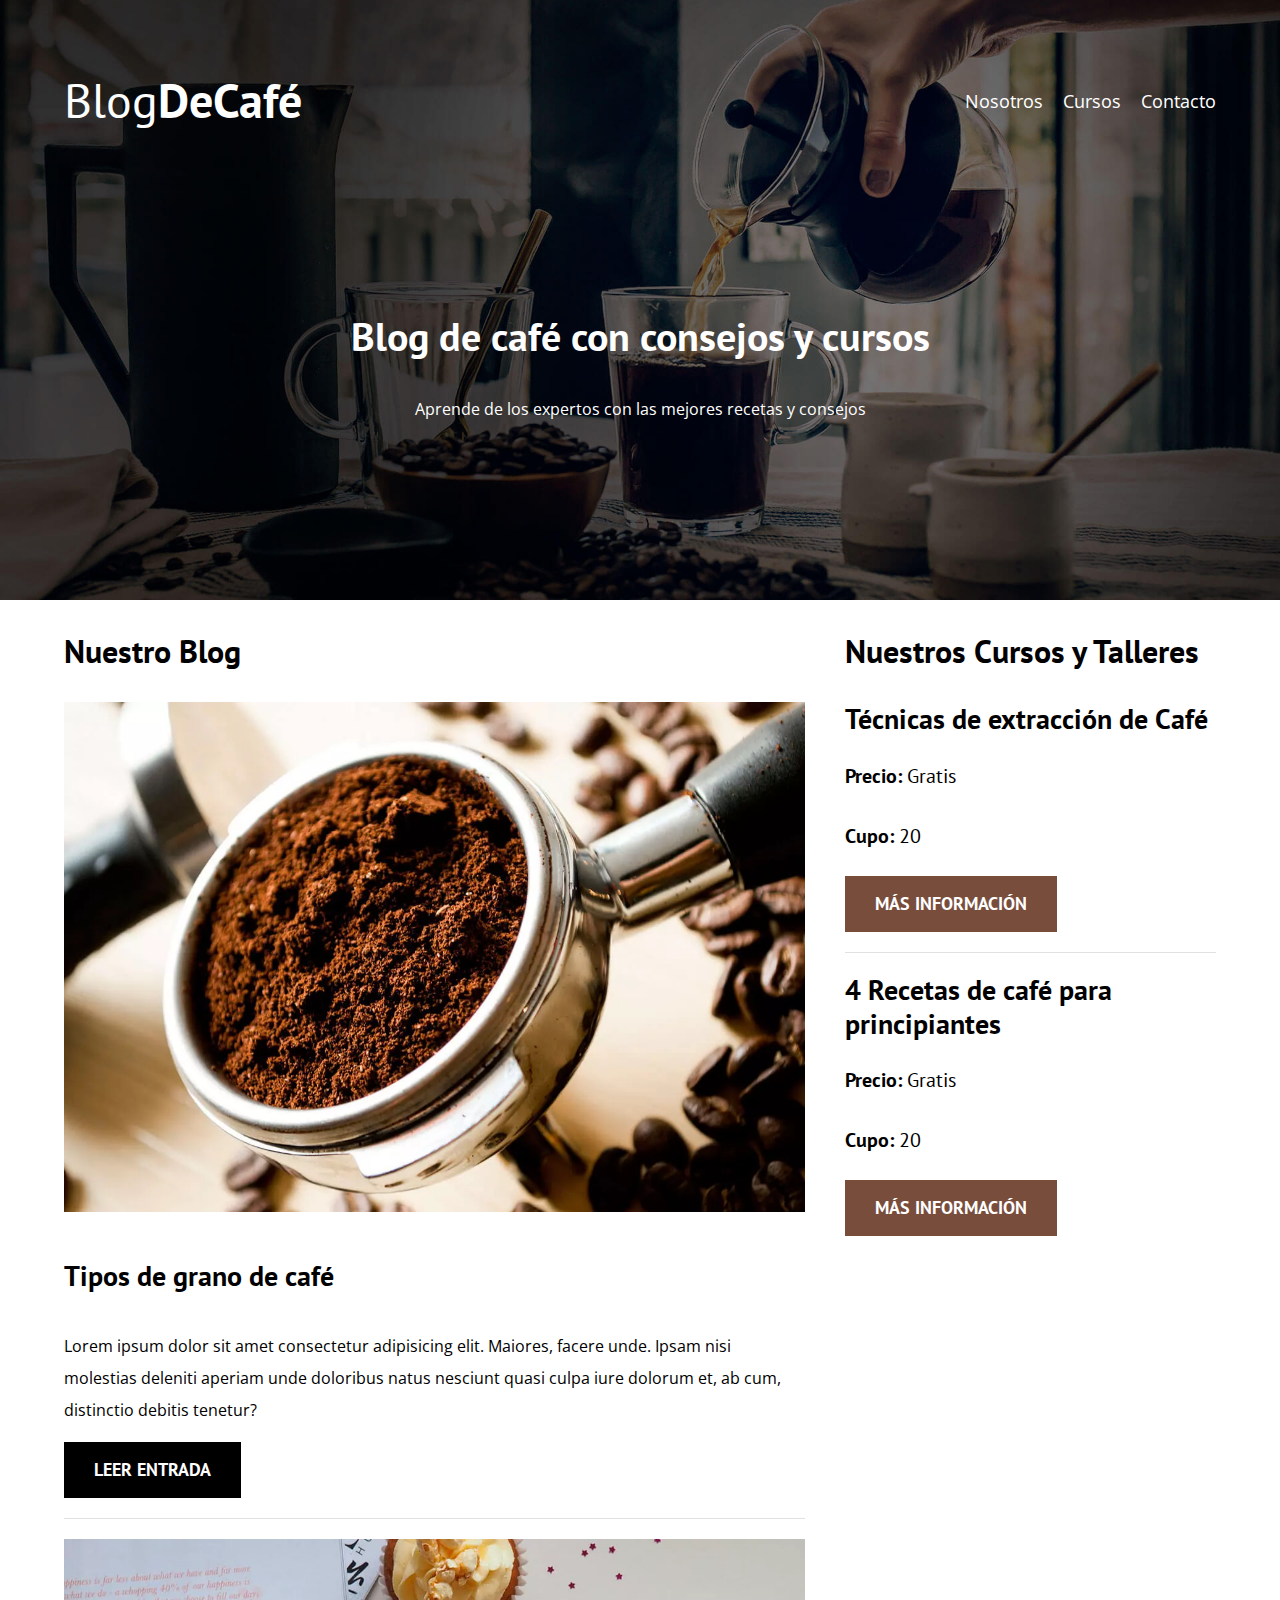
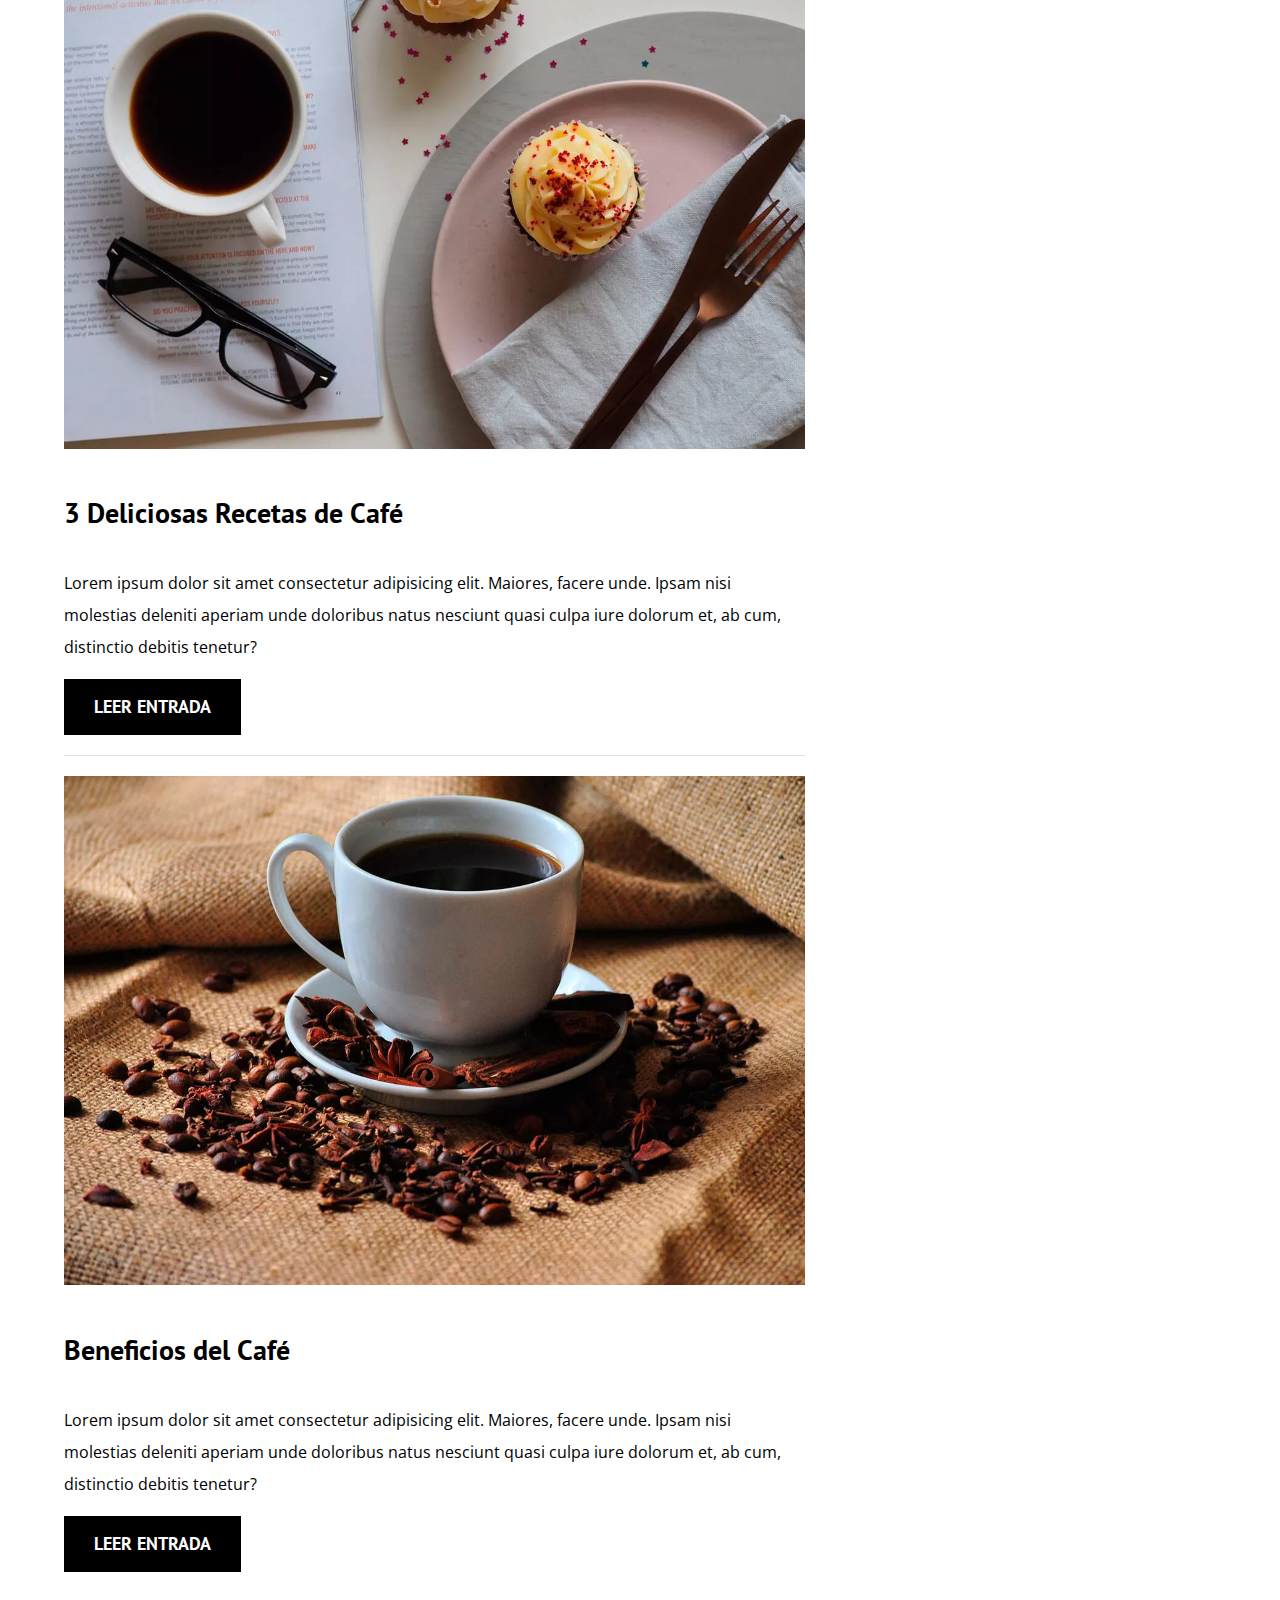
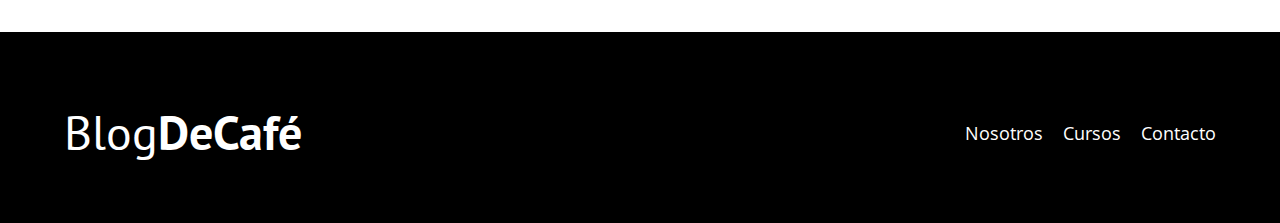
<file: index.html>
<!DOCTYPE html>
<html lang="en">

<head>
    <meta charset="UTF-8">
    <meta name="viewport" content="width=device-width, initial-scale=1.0">
    <title>Blogdecafe</title>
    <!-- Prefetch-->
   <!-- <link rel="Prefetch" href="nosotros.html" as="document"> -->
    <!--Preload-->
    <link rel="preload" href="css/normalize.css" as="style">
    <link rel="stylesheet" href="css/normalize.css">

    <link rel="preload" href="https://fonts.googleapis.com/css2?family=Open+Sans&family=PT+Sans:wght@400;700&display=swap"
    crossorigin="crossorigin" as="font">
    <link href="https://fonts.googleapis.com/css2?family=Open+Sans&family=PT+Sans:wght@400;700&display=swap" rel="stylesheet">

    <link rel="preload" href="css/style.css" as="style">
    <link rel="stylesheet" href="css/style.css">

    <link rel="preload" href="img/blog1.jpg" as="image">

</head>

<body>
    <header class="header">



        <div class="contenedor">

            <div class="barra">
                <a href="index.html" class="logo">
                    <h1 class="logo__nombre no-margin centrar-texto">Blog<span class="logo__bold">DeCafé</span></h1>
                </a>

                <nav class="navegacion">
                    <a href="nosotros.html" class="navegacion__enlace"> Nosotros</a>
                    <a href="cursos.html" class="navegacion__enlace">Cursos</a>
                    <a href="contacto.html" class="navegacion__enlace">Contacto</a>
                </nav>
            </div>

        </div>

        <div class="header__texto">
            <h2 class="no-margin">Blog de café con consejos y cursos</h2>
            <p class="no-margin">Aprende de los expertos con las mejores recetas y consejos</p>
        </div> <!--header__texto-->

    </header>

    <div class="contenedor contenido-principal">
        <main class="blog">
            <h3>Nuestro Blog</h3>

            <article class="entrada">
                <div class="entrada__imagen">

                    <picture>
                        <source loading="lazy" srcset="img/blog1.webp" type="image/webp">
                        <img src="img/blog1.jpg" alt="imagen blog" loading="lazy">
                    </picture>
                    
                </div>
                <div class="entrada__contenido">
                    <h4 class="no-margin">Tipos de grano de café</h4>
                    <p>Lorem ipsum dolor sit amet consectetur adipisicing elit. Maiores, facere unde.
                        Ipsam nisi molestias deleniti aperiam unde doloribus natus nesciunt quasi culpa iure dolorum et,
                        ab cum, distinctio debitis tenetur?
                    </p>
                    <a href="entrada.html" class="boton boton--primario">Leer Entrada</a>
                </div>
            </article>

            <article class="entrada">
                <div class="entrada__imagen">
                    <picture>
                        <source loading="lazy" srcset="img/blog2.webp" type="image/webp" >
                        <img src="img/blog2.jpg" alt="imagen blog" loading="lazy">
                    </picture>
                </div>
                <div class="entrada__contenido">
                    <h4 class="no-margin">3 Deliciosas Recetas de Café</h4>
                    <p>Lorem ipsum dolor sit amet consectetur adipisicing elit. Maiores, facere unde.
                        Ipsam nisi molestias deleniti aperiam unde doloribus natus nesciunt quasi culpa iure dolorum et,
                        ab cum, distinctio debitis tenetur?
                    </p>
                    <a href="entrada.html" class="boton boton--primario">Leer Entrada</a>
                </div>
            </article>

            <article class="entrada">
                <div class="entrada__imagen">
                    <picture>
                        <source loading="lazy" srcset="img/blog3.webp" type="image/webp" >
                        <img src="img/blog3.jpg" alt="imagen blog" loading="lazy">
                    </picture>
                </div>
                <div class="entrada__contenido">
                    <h4 class="no-margin">Beneficios del Café</h4>
                    <p>Lorem ipsum dolor sit amet consectetur adipisicing elit. Maiores, facere unde.
                        Ipsam nisi molestias deleniti aperiam unde doloribus natus nesciunt quasi culpa iure dolorum et,
                        ab cum, distinctio debitis tenetur?
                    </p>
                    <a href="entrada.html" class="boton boton--primario">Leer Entrada</a>
                </div>
            </article>

        </main>
        <aside class="sidebar">
            <h3> Nuestros Cursos y Talleres </h3>

            <ul class="cursos no-padding">

                <li class="widget-curso">
                    <h4 class="no-magin">Técnicas de extracción de Café</h4>
                    <p class="widget-curso__label">Precio:
                        <span class="widget-curso__info">Gratis</span>
                    </p>
                    <p class="widget-curso__label">Cupo:
                        <span class="widget-curso__info">20</span>
                    </p>
                    <a href="entrada.html" class="boton boton--secundario">Más información</a>
                </li>

                <li class="widget-curso">
                    <h4 class="no-magin">4 Recetas de café para principiantes</h4>
                    <p class="widget-curso__label">Precio:
                        <span class="widget-curso__info">Gratis</span>
                    </p>
                    <p class="widget-curso__label">Cupo:
                        <span class="widget-curso__info">20</span>
                    </p>
                    <a href="entrada.html" class="boton boton--secundario">Más información</a>
                </li>

            </ul>
        </aside>

    </div>
    <footer class="footer">
        <div>
            <div class="contenedor">

                <div class="barra">
                    <a href="index.html" class="logo">
                        <h1 class="logo__nombre no-margin centrar-texto">Blog<span class="logo__bold">DeCafé</span></h1>
                    </a>

                    <nav class="navegacion">
                        <a href="nosotros.html" class="navegacion__enlace"> Nosotros</a>
                        <a href="cursos.html" class="navegacion__enlace">Cursos</a>
                        <a href="contacto.html" class="navegacion__enlace">Contacto</a>
                    </nav>
                </div>

            </div>
        </div>
    </footer>
</body>

</html>
</file>
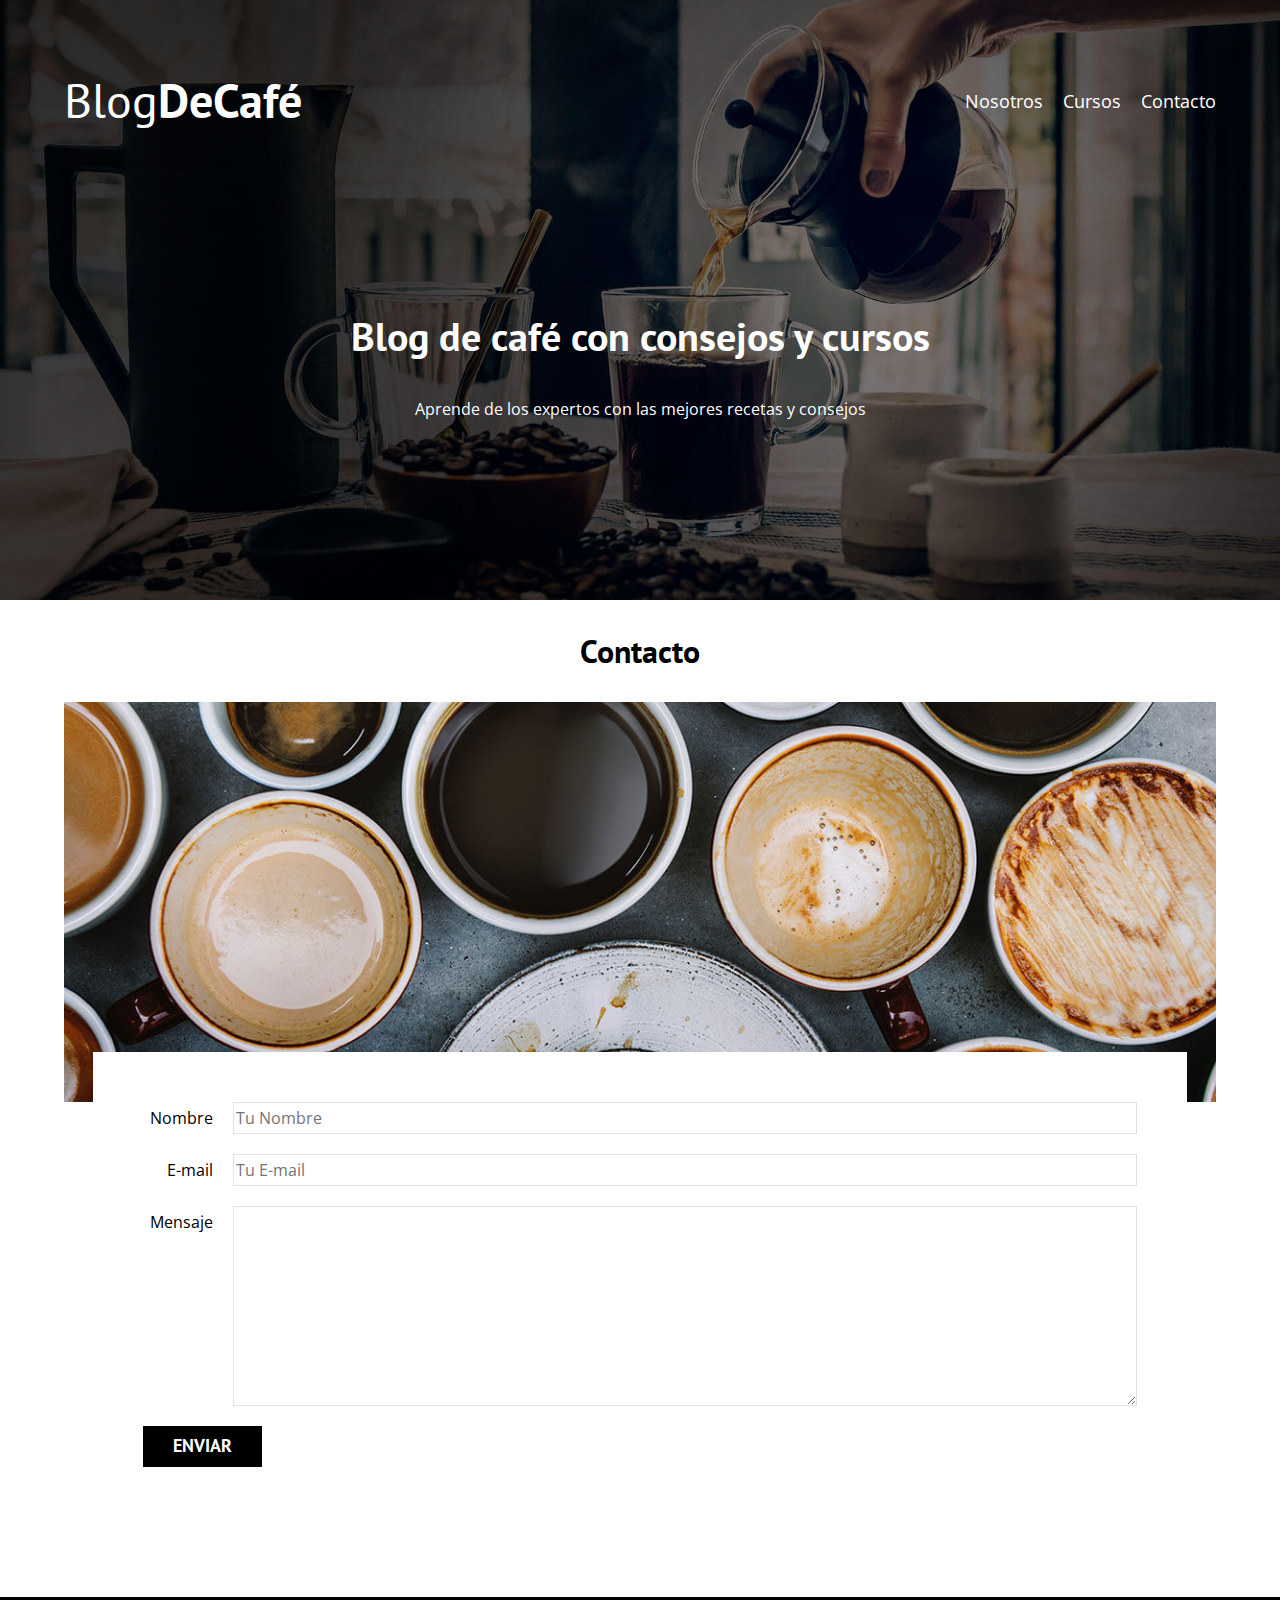
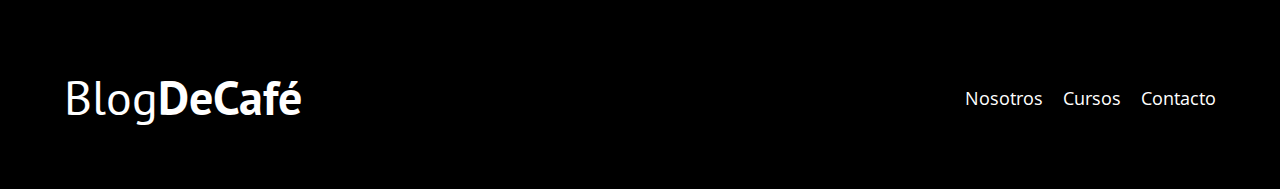
<file: contacto.html>
<!DOCTYPE html>
<html lang="en">

<head>
    <meta charset="UTF-8">
    <meta name="viewport" content="width=device-width, initial-scale=1.0">
    <title>Blogdecafe</title>
    <link rel="preload" href="css/normalize.css" as="style">
    <link rel="stylesheet" href="css/normalize.css">

    <link href="https://fonts.googleapis.com/css2?family=Open+Sans&family=PT+Sans:wght@400;700&display=swap"
        rel="stylesheet">

    <link rel="stylesheet" href="css/style.css">
</head>

<body>
    <header class="header">



        <div class="contenedor">

            <div class="barra">
                <a href="index.html" class="logo">
                    <h1 class="logo__nombre no-margin centrar-texto">Blog<span class="logo__bold">DeCafé</span></h1>
                </a>

                <nav class="navegacion">
                    <a href="nosotros.html" class="navegacion__enlace"> Nosotros</a>
                    <a href="cursos.html" class="navegacion__enlace">Cursos</a>
                    <a href="contacto.html" class="navegacion__enlace">Contacto</a>
                </nav>
            </div>

        </div>

        <div class="header__texto">
            <h2 class="no-margin">Blog de café con consejos y cursos</h2>
            <p class="no-margin">Aprende de los expertos con las mejores recetas y consejos</p>
        </div> <!--header__texto-->

    </header>

    <main class="contenedor">
        <h3 class="centrar-texto">Contacto</h3>

        <div class="contacto-bg"></div>

        <form action="" class="formulario">
            <div class="campo">
                <label class="campo__label" for="nombre">Nombre</label>
                <input class="campo__field" type="text" placeholder="Tu Nombre" id="nombre">
            </div>
            <div class="campo">
                <label class="campo__label" for="email">E-mail</label>
                <input class="campo__field" type="email" placeholder="Tu E-mail" id="email">
            </div>
            <div class="campo">
                <label class="campo__label" for="mensaje">Mensaje</label>
                <textarea 
                    class="campo__field campo__field--textarea"
                    id="mensaje"
                ></textarea>
            </div>
            <div class="campo">
                <input type="submit" value="Enviar" class="boton boton--primario">
            </div>
        </form>
        
    </main>
    <footer class="footer">
        <div>
            <div class="contenedor">

                <div class="barra">
                    <a href="index.html" class="logo">
                        <h1 class="logo__nombre no-margin centrar-texto">Blog<span class="logo__bold">DeCafé</span></h1>
                    </a>

                    <nav class="navegacion">
                        <a href="nosotros.html" class="navegacion__enlace"> Nosotros</a>
                        <a href="cursos.html" class="navegacion__enlace">Cursos</a>
                        <a href="contacto.html" class="navegacion__enlace">Contacto</a>
                    </nav>
                </div>

            </div>
        </div>
    </footer>
</body>

</html>
</file>
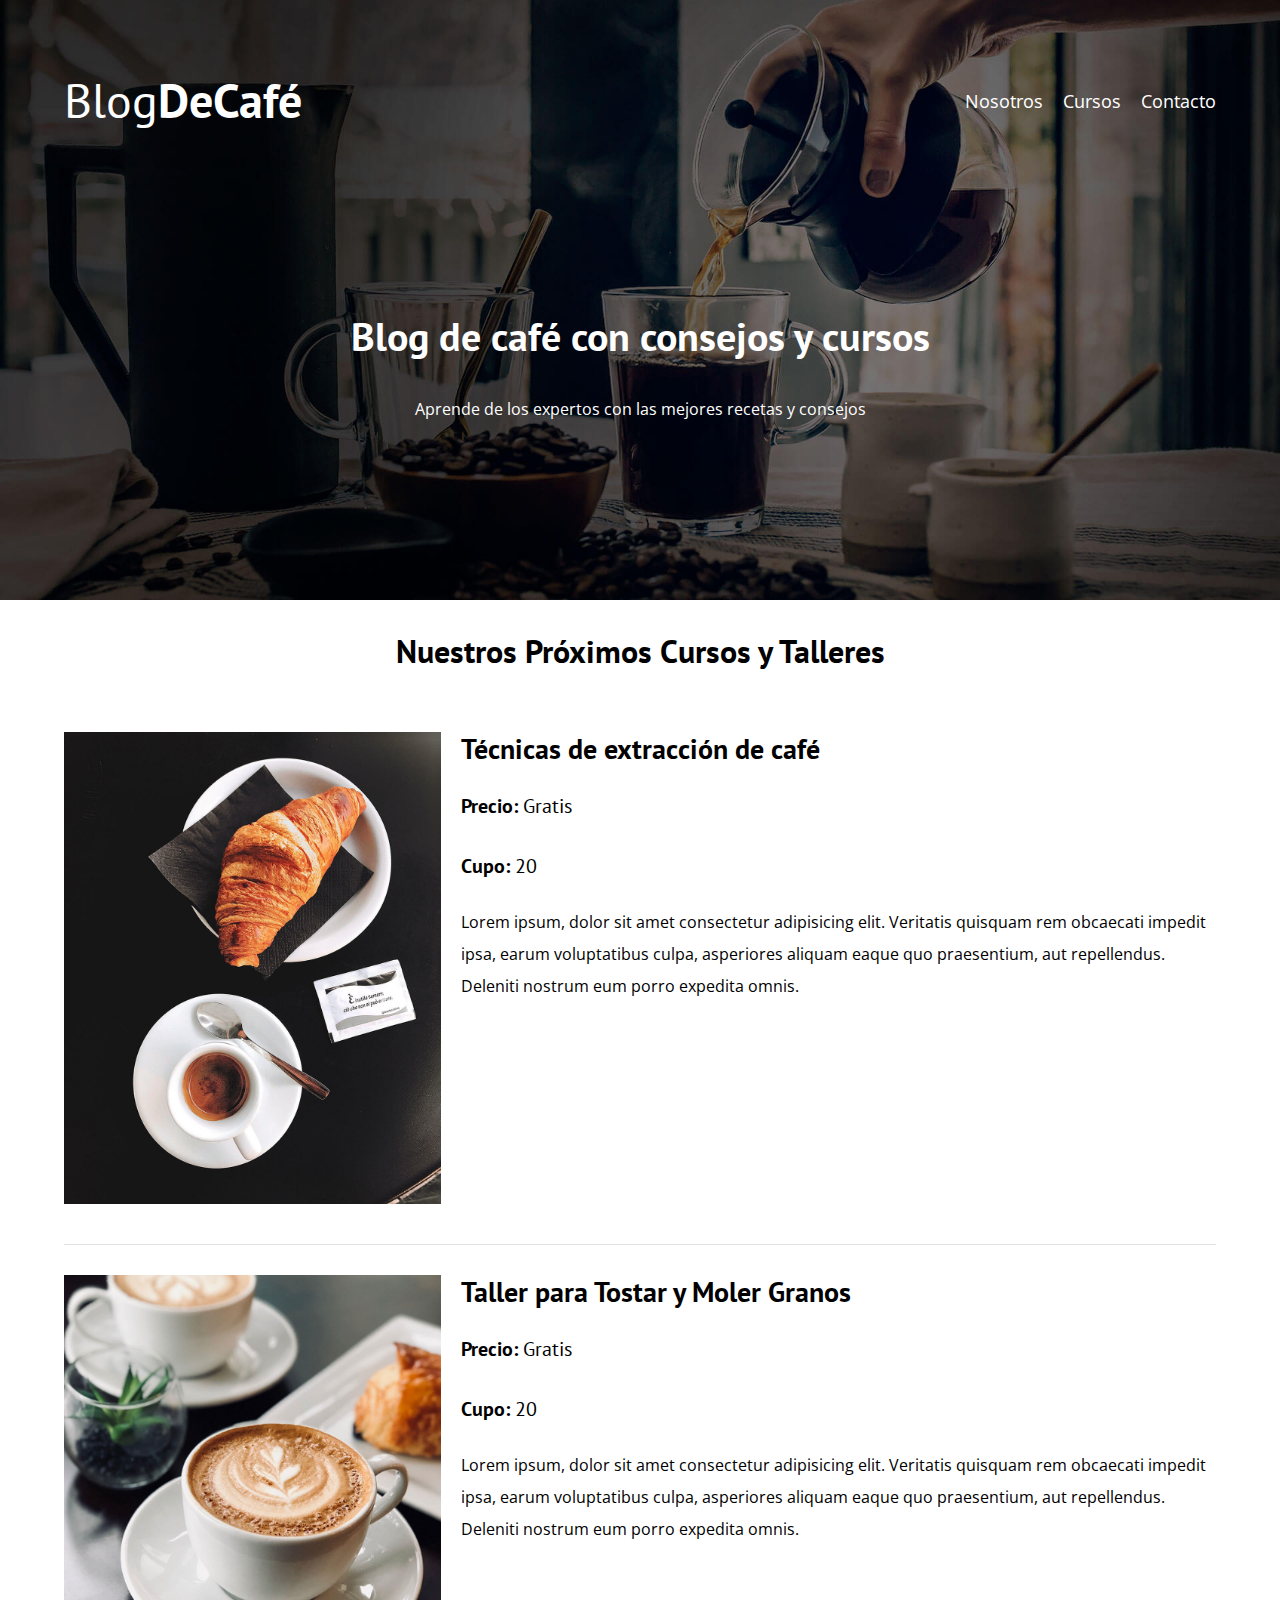
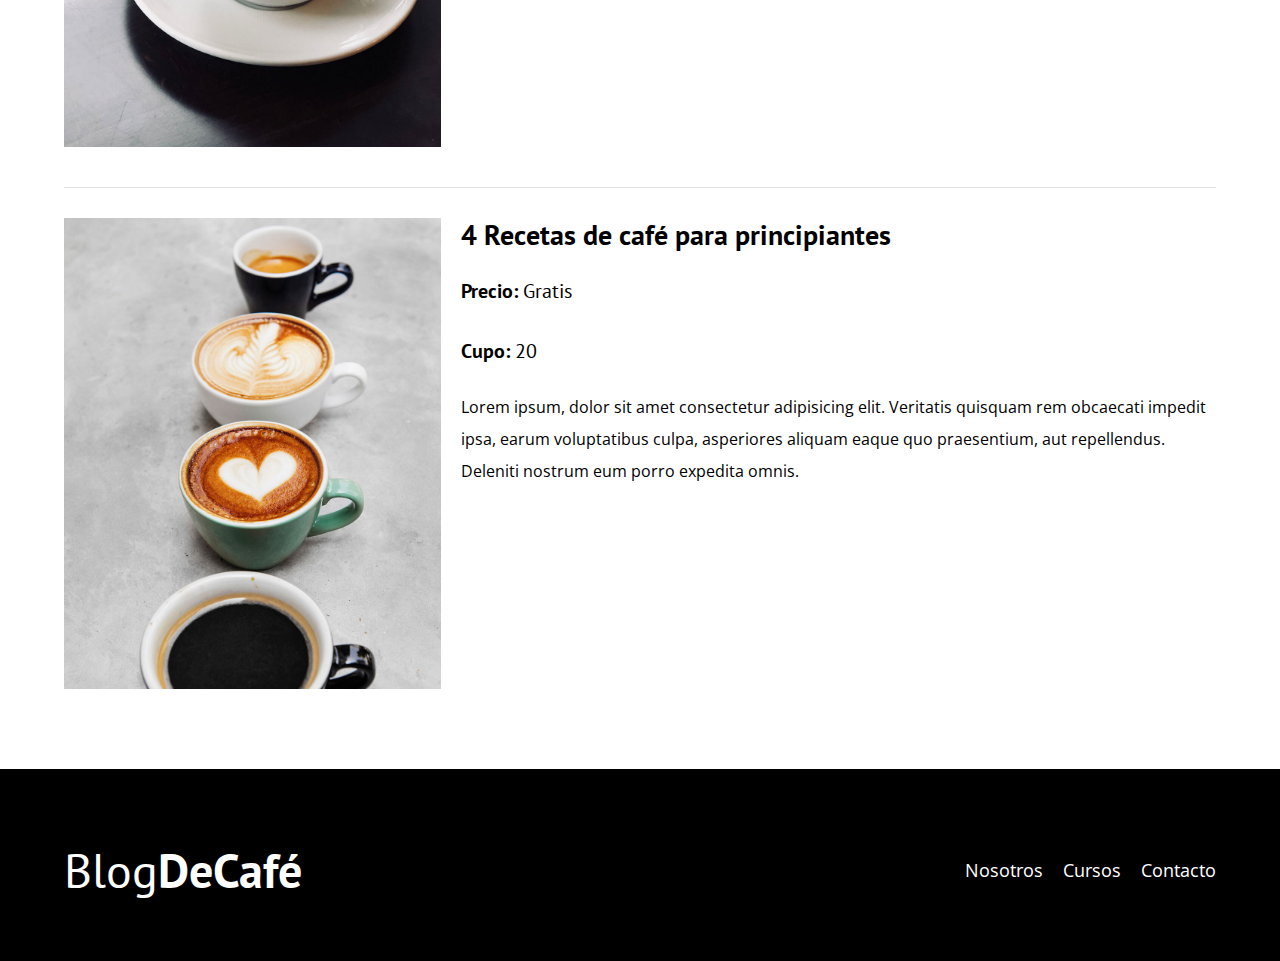
<file: cursos.html>
<!DOCTYPE html>
<html lang="en">
<head>
    <meta charset="UTF-8">
    <meta name="viewport" content="width=device-width, initial-scale=1.0">
    <title>Blogdecafe</title>
    <link rel="preload" href="css/normalize.css" as="style">
    <link rel="stylesheet" href="css/normalize.css">
    
    <link href="https://fonts.googleapis.com/css2?family=Open+Sans&family=PT+Sans:wght@400;700&display=swap" rel="stylesheet">
    
    <link rel="stylesheet" href="css/style.css">
</head>
<body>
    <header class="header">

            <div class="contenedor">

                <div class="barra">
                    <a href="index.html" class="logo">
                        <h1 class="logo__nombre no-margin centrar-texto">Blog<span class="logo__bold">DeCafé</span></h1>
                    </a>

                    <nav class="navegacion">
                        <a href="nosotros.html" class="navegacion__enlace"> Nosotros</a>
                        <a href="cursos.html" class="navegacion__enlace">Cursos</a>
                        <a href="contacto.html" class="navegacion__enlace">Contacto</a>
                    </nav>
                </div>

            </div>

            <div class="header__texto">
                <h2 class="no-margin">Blog de café con consejos y cursos</h2>
                <p class="no-margin">Aprende de los expertos con las mejores recetas y consejos</p>
            </div> <!--header__texto-->

    </header>

    <main class="contenedor">
        <h3 class="centrar-texto">Nuestros Próximos Cursos y Talleres</h3>
        
        <div class="curso">

            <div class="curso__imagen">
                <img src="img/curso1.jpg" alt="Imagen del curso">
            </div>

            <div class="curso__informacion">
                <h4 class="no-magin">Técnicas de extracción de café</h4>
                <p class="curso__label">Precio:
                    <span class="curso__info">Gratis</span>
                </p>
                <p class="curso__label">Cupo:
                    <span class="curso__info">20</span>
                </p>
                <p class="curso__descripcion">Lorem ipsum, dolor sit amet consectetur adipisicing elit. Veritatis quisquam rem obcaecati impedit ipsa,
                    earum voluptatibus culpa,
                     asperiores aliquam eaque quo praesentium, aut repellendus. Deleniti nostrum eum porro expedita omnis.</p>
            </div><!--curso__informacion-->

        </div> <!--curso-->

        <div class="curso">

            <div class="curso__imagen">
                <img src="img/curso2.jpg" alt="Imagen del curso">
            </div>

            <div class="curso__informacion">
                <h4 class="no-magin">Taller para Tostar y Moler Granos</h4>
                <p class="curso__label">Precio:
                    <span class="curso__info">Gratis</span>
                </p>
                <p class="curso__label">Cupo:
                    <span class="curso__info">20</span>
                </p>
                <p class="curso__descripcion">Lorem ipsum, dolor sit amet consectetur adipisicing elit. Veritatis quisquam rem obcaecati impedit ipsa,
                    earum voluptatibus culpa,
                     asperiores aliquam eaque quo praesentium, aut repellendus. Deleniti nostrum eum porro expedita omnis.</p>
            </div><!--curso__informacion-->
            
        </div> <!--curso-->

        <div class="curso">

            <div class="curso__imagen">
                <img src="img/curso3.jpg" alt="Imagen del curso">
            </div>

            <div class="curso__informacion">
                <h4 class="no-magin">4 Recetas de café para principiantes</h4>
                <p class="curso__label">Precio:
                    <span class="curso__info">Gratis</span>
                </p>
                <p class="curso__label">Cupo:
                    <span class="curso__info">20</span>
                </p>
                <p class="curso__descripcion">Lorem ipsum, dolor sit amet consectetur adipisicing elit. Veritatis quisquam rem obcaecati impedit ipsa,
                    earum voluptatibus culpa,
                     asperiores aliquam eaque quo praesentium, aut repellendus. Deleniti nostrum eum porro expedita omnis.</p>
            </div><!--curso__informacion-->
            
        </div> <!--curso-->
    </main>
    <footer class="footer">
        <div>
            <div class="contenedor">

                <div class="barra">
                    <a href="index.html" class="logo">
                        <h1 class="logo__nombre no-margin centrar-texto">Blog<span class="logo__bold">DeCafé</span></h1>
                    </a>

                    <nav class="navegacion">
                        <a href="nosotros.html" class="navegacion__enlace"> Nosotros</a>
                        <a href="cursos.html" class="navegacion__enlace">Cursos</a>
                        <a href="contacto.html" class="navegacion__enlace">Contacto</a>
                    </nav>
                </div>

            </div>
        </div>
    </footer>
</body>
</html>
</file>
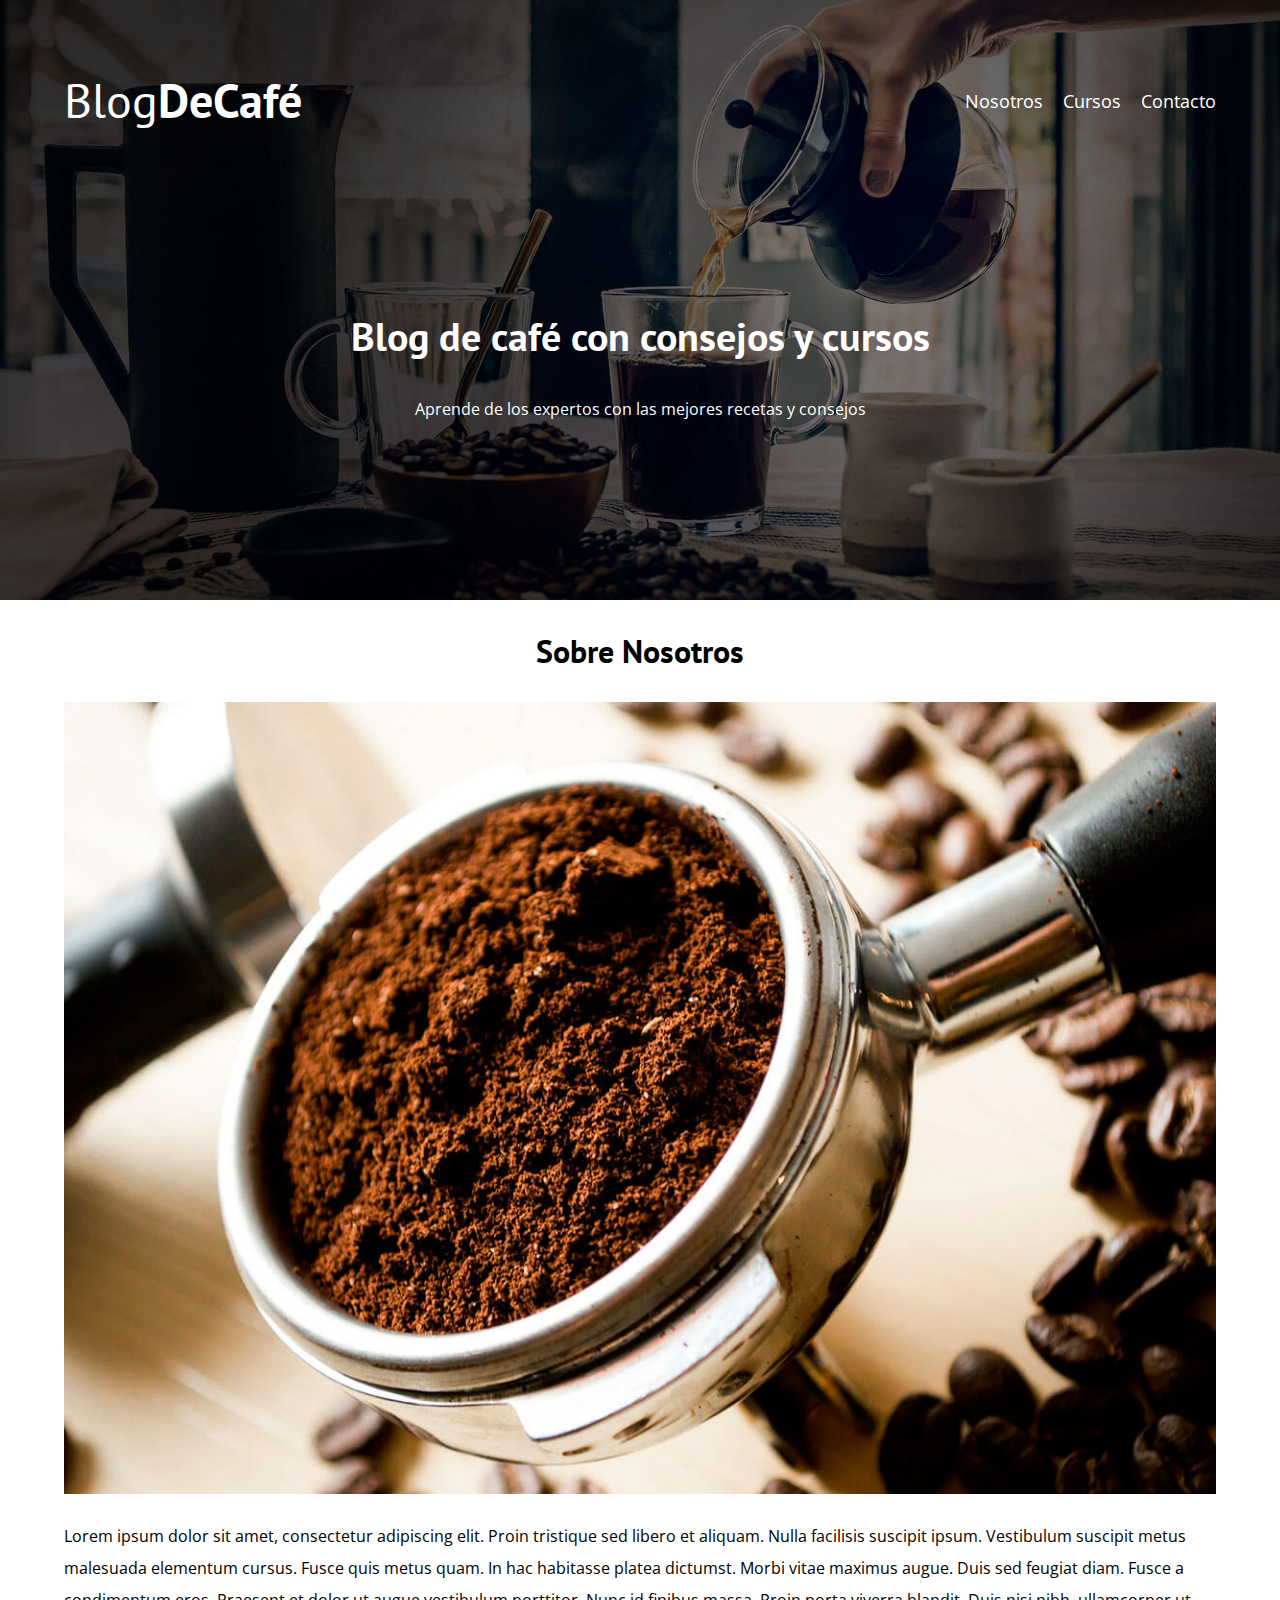
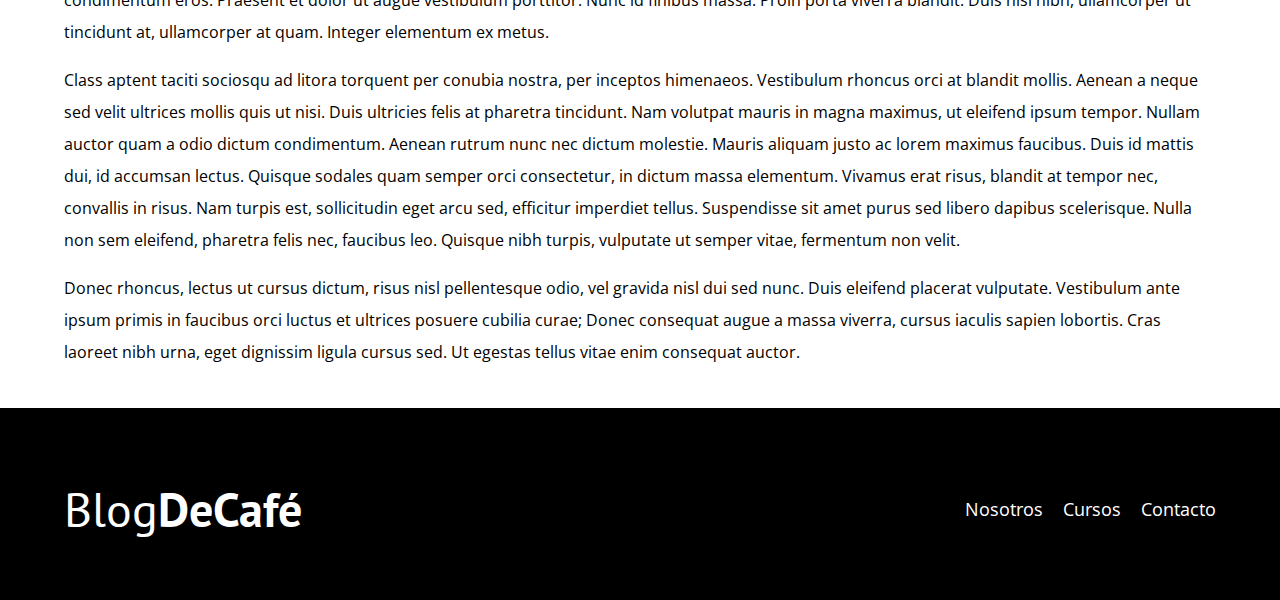
<file: entrada.html>
<!DOCTYPE html>
<html lang="en">

<head>
    <meta charset="UTF-8">
    <meta name="viewport" content="width=device-width, initial-scale=1.0">
    <title>Blogdecafe</title>
    <link rel="preload" href="css/normalize.css" as="style">
    <link rel="stylesheet" href="css/normalize.css">

    <link href="https://fonts.googleapis.com/css2?family=Open+Sans&family=PT+Sans:wght@400;700&display=swap"
        rel="stylesheet">

    <link rel="stylesheet" href="css/style.css">
</head>

<body>
    <header class="header">



        <div class="contenedor">

            <div class="barra">
                <a href="index.html" class="logo">
                    <h1 class="logo__nombre no-margin centrar-texto">Blog<span class="logo__bold">DeCafé</span></h1>
                </a>

                <nav class="navegacion">
                    <a href="nosotros.html" class="navegacion__enlace"> Nosotros</a>
                    <a href="cursos.html" class="navegacion__enlace">Cursos</a>
                    <a href="contacto.html" class="navegacion__enlace">Contacto</a>
                </nav>
            </div>

        </div>

        <div class="header__texto">
            <h2 class="no-margin">Blog de café con consejos y cursos</h2>
            <p class="no-margin">Aprende de los expertos con las mejores recetas y consejos</p>
        </div> <!--header__texto-->

    </header>

    <main class="contenedor">
        <h3 class="centrar-texto">Sobre Nosotros</h3>
        <img src="img/blog1.jpg" alt="Imagen de blog">
        <p>Lorem ipsum dolor sit amet, consectetur adipiscing elit. Proin tristique sed libero et aliquam. Nulla facilisis
        suscipit ipsum. Vestibulum suscipit metus malesuada elementum cursus. Fusce quis metus quam. In hac habitasse
        platea dictumst. Morbi vitae maximus augue. Duis sed feugiat diam. Fusce a condimentum eros. Praesent et dolor
        ut augue vestibulum porttitor. Nunc id finibus massa. Proin porta viverra blandit. Duis nisi nibh, ullamcorper
        ut tincidunt at, ullamcorper at quam. Integer elementum ex metus.</p>

        <p>Class aptent taciti sociosqu ad litora torquent per conubia nostra, per inceptos himenaeos. Vestibulum rhoncus
        orci at blandit mollis. Aenean a neque sed velit ultrices mollis quis ut nisi. Duis ultricies felis at pharetra
        tincidunt. Nam volutpat mauris in magna maximus, ut eleifend ipsum tempor. Nullam auctor quam a odio dictum
        condimentum. Aenean rutrum nunc nec dictum molestie. Mauris aliquam justo ac lorem maximus faucibus. Duis id
        mattis dui, id accumsan lectus. Quisque sodales quam semper orci consectetur, in dictum massa elementum. Vivamus
        erat risus, blandit at tempor nec, convallis in risus. Nam turpis est, sollicitudin eget arcu sed, efficitur
        imperdiet tellus. Suspendisse sit amet purus sed libero dapibus scelerisque. Nulla non sem eleifend, pharetra
        felis nec, faucibus leo. Quisque nibh turpis, vulputate ut semper vitae, fermentum non velit.</p>

        <p>Donec rhoncus, lectus ut cursus dictum, risus nisl pellentesque odio, vel gravida nisl dui sed nunc. Duis
        eleifend placerat vulputate. Vestibulum ante ipsum primis in faucibus orci luctus et ultrices posuere cubilia
        curae; Donec consequat augue a massa viverra, cursus iaculis sapien lobortis. Cras laoreet nibh urna, eget
        dignissim ligula cursus sed. Ut egestas tellus vitae enim consequat auctor.</p>
        
    </main>
    <footer class="footer">
        <div>
            <div class="contenedor">

                <div class="barra">
                    <a href="index.html" class="logo">
                        <h1 class="logo__nombre no-margin centrar-texto">Blog<span class="logo__bold">DeCafé</span></h1>
                    </a>

                    <nav class="navegacion">
                        <a href="nosotros.html" class="navegacion__enlace"> Nosotros</a>
                        <a href="cursos.html" class="navegacion__enlace">Cursos</a>
                        <a href="contacto.html" class="navegacion__enlace">Contacto</a>
                    </nav>
                </div>

            </div>
        </div>
    </footer>
</body>

</html>
</file>
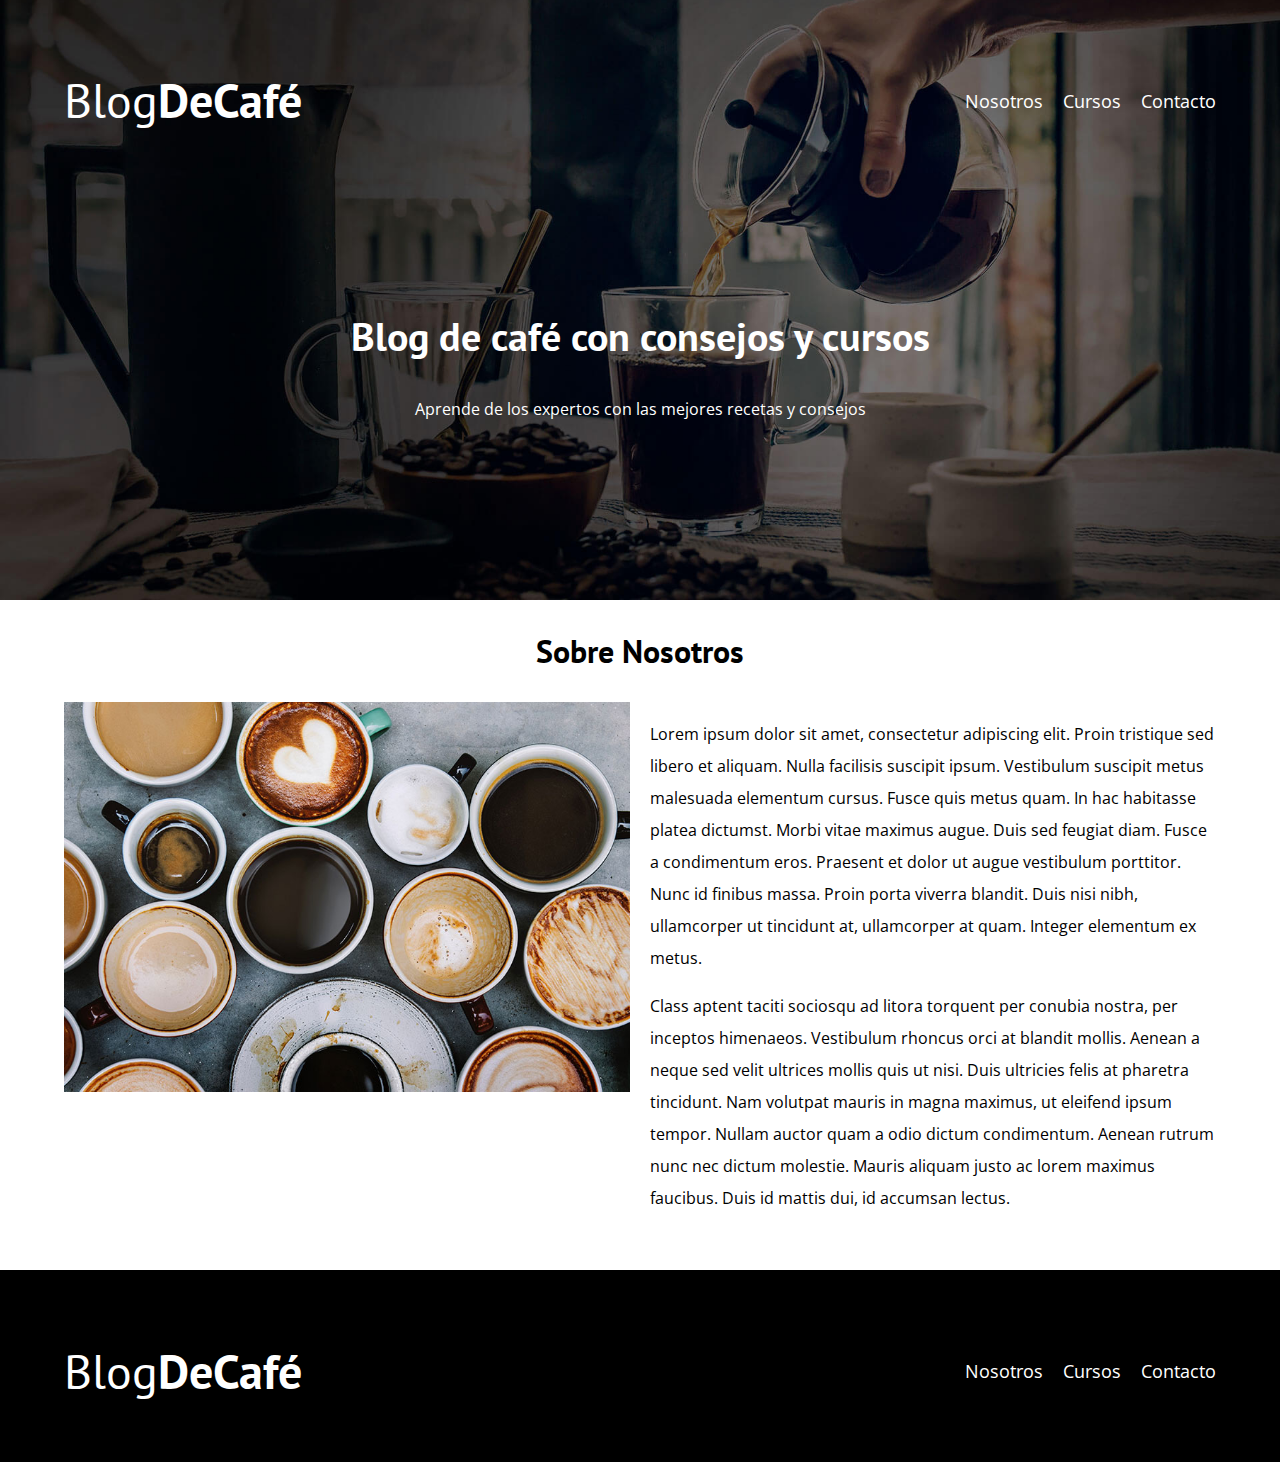
<file: nosotros.html>
<!DOCTYPE html>
<html lang="en">
<head>
    <meta charset="UTF-8">
    <meta name="viewport" content="width=device-width, initial-scale=1.0">
    <title>Blogdecafe</title>
    <link rel="preload" href="css/normalize.css" as="style">
    <link rel="stylesheet" href="css/normalize.css">
    
    <link href="https://fonts.googleapis.com/css2?family=Open+Sans&family=PT+Sans:wght@400;700&display=swap" rel="stylesheet">
    
    <link rel="stylesheet" href="css/style.css">
</head>
<body>
    <header class="header">

       

            <div class="contenedor">

                <div class="barra">
                    <a href="index.html" class="logo">
                        <h1 class="logo__nombre no-margin centrar-texto">Blog<span class="logo__bold">DeCafé</span></h1>
                    </a>

                    <nav class="navegacion">
                        <a href="nosotros.html" class="navegacion__enlace"> Nosotros</a>
                        <a href="cursos.html" class="navegacion__enlace">Cursos</a>
                        <a href="contacto.html" class="navegacion__enlace">Contacto</a>
                    </nav>
                </div>

            </div>

            <div class="header__texto">
                <h2 class="no-margin">Blog de café con consejos y cursos</h2>
                <p class="no-margin">Aprende de los expertos con las mejores recetas y consejos</p>
            </div> <!--header__texto-->

    </header>

    <main class="contenedor">
        <h3 class="centrar-texto">Sobre Nosotros</h3>
        <div class="sobre-nosotros">
            <div class="sobre-nosotros__imagen">
                <img src="img/nosotros.jpg" alt="imagen">
            </div>
            <div class="sobre-nosotros__texto">
               <p> Lorem ipsum dolor sit amet, consectetur adipiscing elit. Proin tristique sed libero et aliquam. 
                Nulla facilisis suscipit ipsum. Vestibulum suscipit metus malesuada elementum cursus. Fusce quis metus quam. 
                In hac habitasse platea dictumst. Morbi vitae maximus augue. Duis sed feugiat diam. Fusce a condimentum eros. 
                Praesent et dolor ut augue vestibulum porttitor. Nunc id finibus massa. Proin porta viverra blandit. Duis nisi nibh, 
                ullamcorper ut tincidunt at, ullamcorper at quam. Integer elementum ex metus.</p>


                <p>Class aptent taciti sociosqu ad litora torquent per conubia nostra, 
                per inceptos himenaeos. Vestibulum rhoncus orci at blandit mollis. 
                Aenean a neque sed velit ultrices mollis quis ut nisi. Duis ultricies felis at pharetra tincidunt. 
                Nam volutpat mauris in magna maximus, ut eleifend ipsum tempor. Nullam auctor quam a odio dictum condimentum. 
                Aenean rutrum nunc nec dictum molestie. Mauris aliquam justo ac lorem maximus faucibus. Duis id mattis dui, id accumsan lectus.</p>
            </div>
        </div>
    </main>
    <footer class="footer">
        <div>
            <div class="contenedor">

                <div class="barra">
                    <a href="index.html" class="logo">
                        <h1 class="logo__nombre no-margin centrar-texto">Blog<span class="logo__bold">DeCafé</span></h1>
                    </a>

                    <nav class="navegacion">
                        <a href="nosotros.html" class="navegacion__enlace"> Nosotros</a>
                        <a href="cursos.html" class="navegacion__enlace">Cursos</a>
                        <a href="contacto.html" class="navegacion__enlace">Contacto</a>
                    </nav>
                </div>

            </div>
        </div>
    </footer>
</body>
</html>
</file>
<file: css/style.css>
:root {
    --fuenteHeading: 'PT Sans', sans-serif;
    --fuenteParrafos: 'Open Sans', sans-serif;

    --primario: #784D3C;
    --gris: #e1e1e1;
    --blanco: #ffffff;
    --negro: #000000;
}

html {
    box-sizing: border-box;
    font-size: 62.5%; /* 1 rem = 10px */

}

*, *:before, *:after {
    box-sizing: inherit;
}
body {
    font-family: var(--fuenteParrafos);
    font-size: 1.6rem;
    line-height: 2;
}

/**Globales**/
.contenedor {
    width: min(90%, 120rem);
    margin: 0 auto;
}
a {
    text-decoration: none;
}
h1, h2, h3, h4 {
    font-family: var(--fuenteHeading);
    line-height: 1.2;
}
h1 {
    font-size: 4.8rem;
}
h2 {
    font-size: 4rem;
}
h3 {
    font-size: 3.2rem;
}
h4 {
    font-size: 2.8rem;
}
img {
    max-width: 100%;
}
/** Utilidades **/
.no-magin {
    margin: 0;
}
.no-padding {
    padding: 0;
}
.centrar-texto {
    text-align: center;
}
/**Header**/
.header {
    background-image: url(../img/banner.jpg);
    height: 60rem;
    background-size: cover;
    background-repeat: no-repeat;
    background-position: center center;
}
.header__texto {
    text-align: center;
    color: var(--blanco);
    margin-top: 5rem;
}
@media (min-width: 768px) {
    .header__texto {
        margin-top: 15rem;
    }
}
.barra {
    padding-top: 4rem;
}
@media (min-width: 768px) {
    .barra {
        display: flex;
        justify-content: space-between;
        align-items: center;
    }
}
.logo {
    color: var(--blanco);
}
.logo__nombre {
    font-weight: 400;
}
.logo__bold {
    font-weight: 700;
}
@media (min-width: 768px) {
    .navegacion {
        display: flex;
        gap: 2rem;
    }
}
.navegacion__enlace {
    display: block;
    text-align: center;
    font-size: 1.8rem;
    color: var(--blanco);
}

@media (min-width: 768px) {
    .contenido-principal {
        display: grid;
        grid-template-columns: 2fr 1fr;
        gap: 4rem;
    }
}

.entrada {
    border-bottom: 1px solid var(--gris);
    margin-bottom: 2rem;
}
.entrada:last-of-type {
    border: none;
    margin-bottom: 0;
}
.boton {
    display: block;
    font-family: var(--fuenteHeading);
    color: var(--blanco);
    text-align: center;
    padding: 1rem 3rem;
    font-size: 1.8rem;
    text-transform: uppercase; /**transformar texto a MAYUSCULAS**/
    font-weight: 700;
    margin-bottom: 2rem;
    border: none;
}
@media (min-width: 768px) {
    .boton {
        display: inline-block;
    }
}
.boton:hover { 
    cursor: pointer;
}
.boton--primario {
    background-color: var(--negro);
}
.boton--secundario {
    background-color: var(--primario);
}
.cursos {
    list-style: none;
}
.widget-curso {
    border-bottom: 1px solid var(--gris);
    margin-bottom: 2rem;
}
.widget-curso:last-of-type {
    border: none;
    margin-bottom: 0;
}
.widget-curso__label {
    font-family: var(--fuenteHeading);
    font-weight: bold;
}
.widget-curso__info {
    font-weight: normal;

}
.widget-curso__label, 
.widget-curso__info {
    font-size: 2rem;
}

.footer {
    background-color: var(--negro);
    padding-bottom: 3rem;
    margin-top: 4rem;
}

/** Sobre Nosotros**/
@media (min-width: 768px) {
    .sobre-nosotros {
        display: grid;
        grid-template-columns: repeat(2, 1fr);
        column-gap: 2rem;
    }
}

/** Curso**/
.curso {
    padding: 3rem 0;
    border-bottom: 1px solid var(--gris);
}
@media (min-width: 768px) {
    .curso {
        display: grid;
        grid-template-columns: 1fr 2fr;
        column-gap: 2rem;
    }
}
.curso:last-of-type {
    border: none;
}
.curso__label {
    font-family: var(--fuenteHeading);
    font-weight: bold;
}
.curso__info {
    font-weight: normal;

}
.curso__label, 
.curso__info {
    font-size: 2rem;
}

/** Contacto **/
.contacto-bg {
    background-image: url(../img/contacto.jpg);
    height: 40rem;
    background-size: cover;
    background-repeat: no-repeat;
}
.formulario {
    background-color: var(--blanco);
    margin: -5rem auto 0 auto;
    width: 95%;
    padding: 5rem;
}
.campo {
    display: flex;
    margin-bottom: 2rem;
}
.campo__label {
    flex: 0 0 9rem;
    text-align: right;
    padding-right: 2rem;
}
.campo__field {
    flex: 1;
    border: 1px solid var(--gris);
}
.campo__field--textarea {
    height: 20rem;
}
</file>
